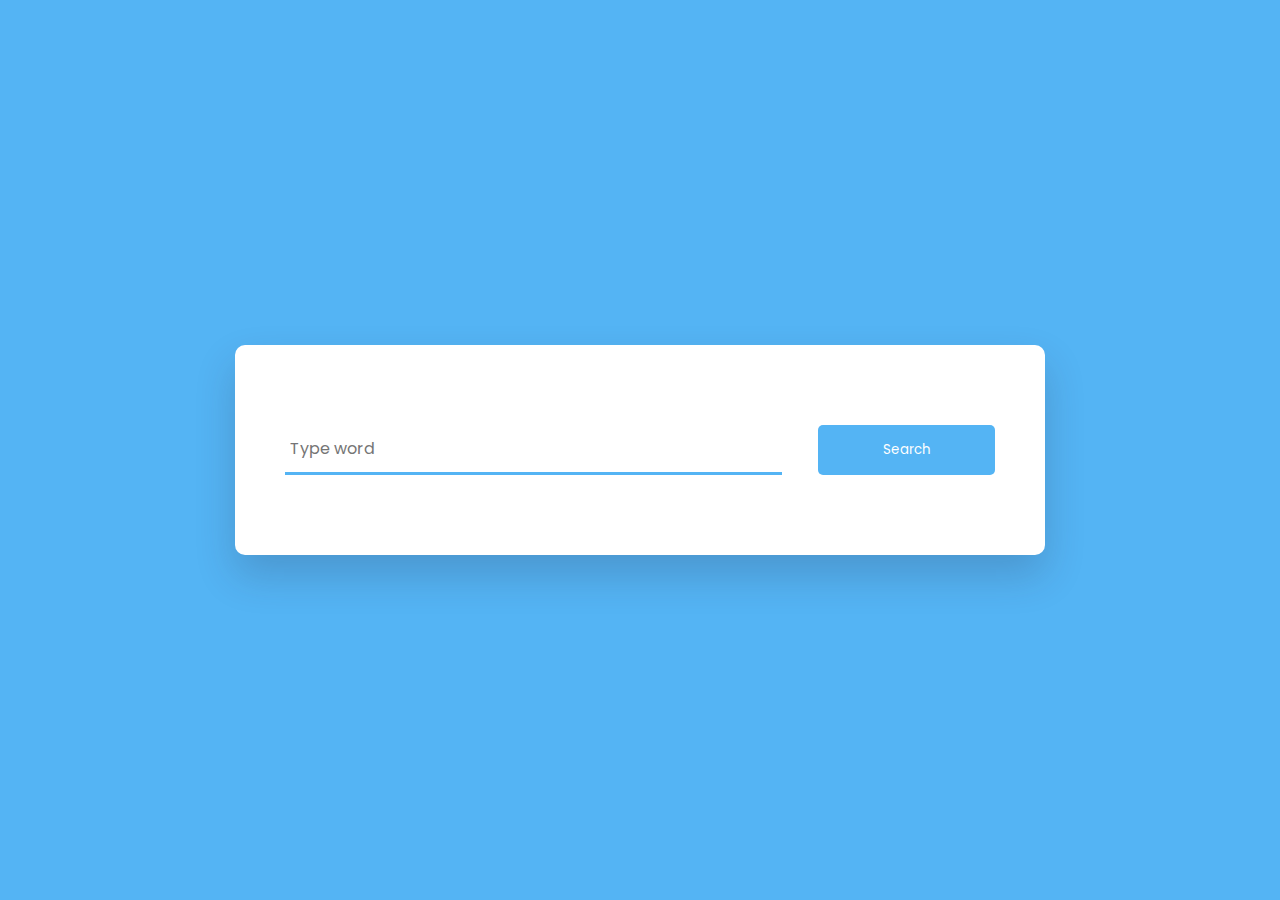
<file: Dictionary app/index.html>
<!DOCTYPE html>
<html lang="en">
<head>
    <meta charset="UTF-8">
    <meta name="viewport" content="width=device-width, initial-scale=1.0">
    <title>Dictionary</title>
    <link rel="stylesheet" href="https://cdnjs.cloudflare.com/ajax/libs/font-awesome/6.5.2/css/all.min.css">
    <link rel="stylesheet" href="style.css">
</head>
<body>
    <audio src="" id="sound"></audio>
    <div class="container">
        <div class="search-box">
            <input type="text" placeholder="Type word" id="inp-word">
            <button id="search-btn">Search</button>
        </div>
        <div class="result" id="result">
            
        </div>
    </div>
</body>
<script src="app.js"></script>
</html>
</file>
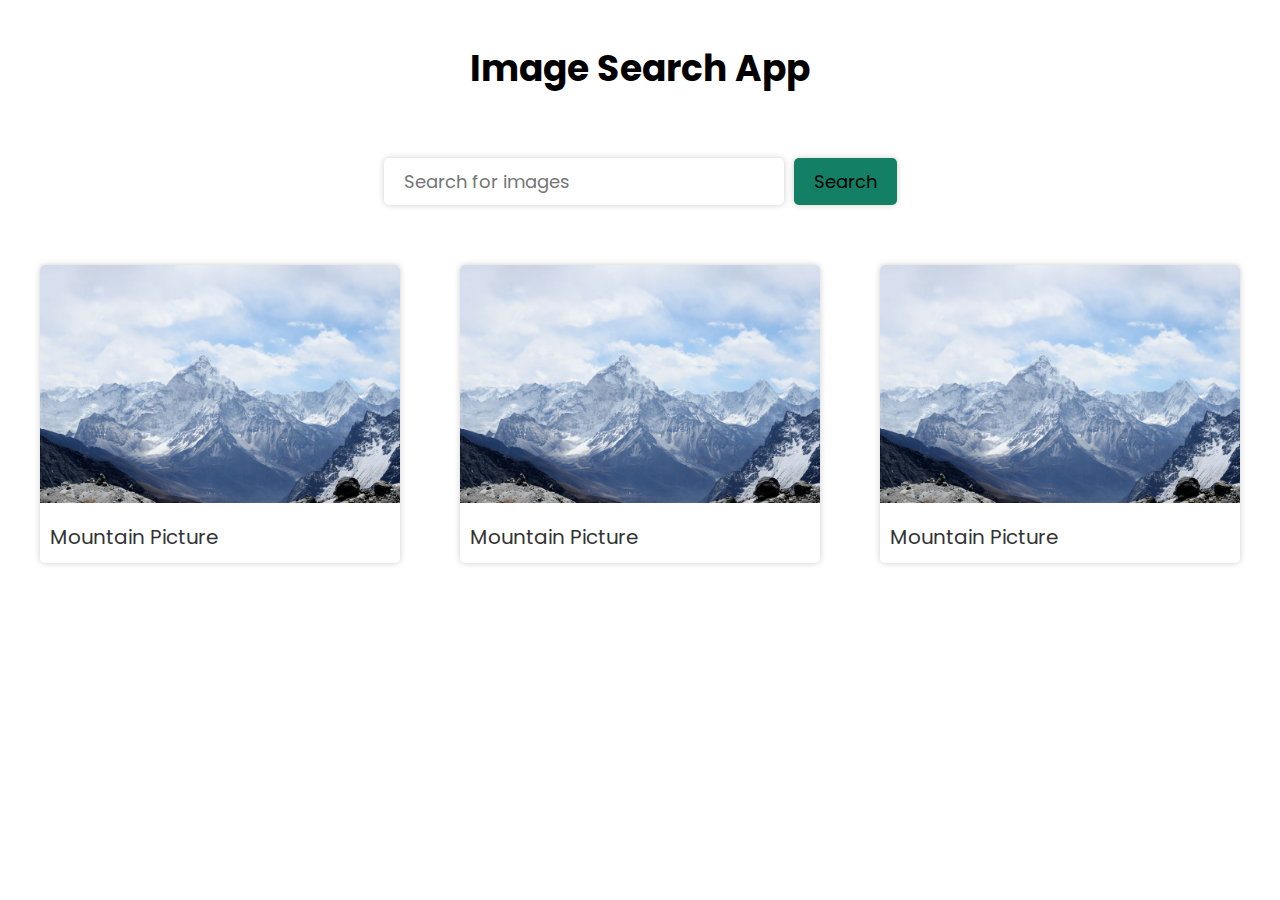
<file: image search app/index.html>
<!DOCTYPE html>
<html lang="en">
<head>
    <meta charset="UTF-8">
    <meta name="viewport" content="width=device-width, initial-scale=1.0">
    <title>Image Search App</title>
    <link rel="stylesheet" href="style.css">
</head>
<body>
    <h1>Image Search App</h1>
    <form action="">
        <input type="search" id="search-input" placeholder="Search for images">
        <button id="search-button">Search</button>
    </form>
    <div class="search-results">
        <div class="search-result">
            <img src="rohit-tandon-9wg5jCEPBsw-unsplash.jpg" alt="Mountain picture">
            <a href="rohit-tandon-9wg5jCEPBsw-unsplash.jpg" target="_blank">Mountain picture</a>
        </div>
        <div class="search-result">
            <img src="rohit-tandon-9wg5jCEPBsw-unsplash.jpg" alt="Mountain picture">
            <a href="rohit-tandon-9wg5jCEPBsw-unsplash.jpg" target="_blank">Mountain picture</a>
        </div>
        <div class="search-result">
            <img src="rohit-tandon-9wg5jCEPBsw-unsplash.jpg" alt="Mountain picture">
            <a href="rohit-tandon-9wg5jCEPBsw-unsplash.jpg" target="_blank">Mountain picture</a>
        </div>
    </div>
    <button id="show-more-button">Show More</button>
</body>
<script src="app.js"></script>
</html>
</file>
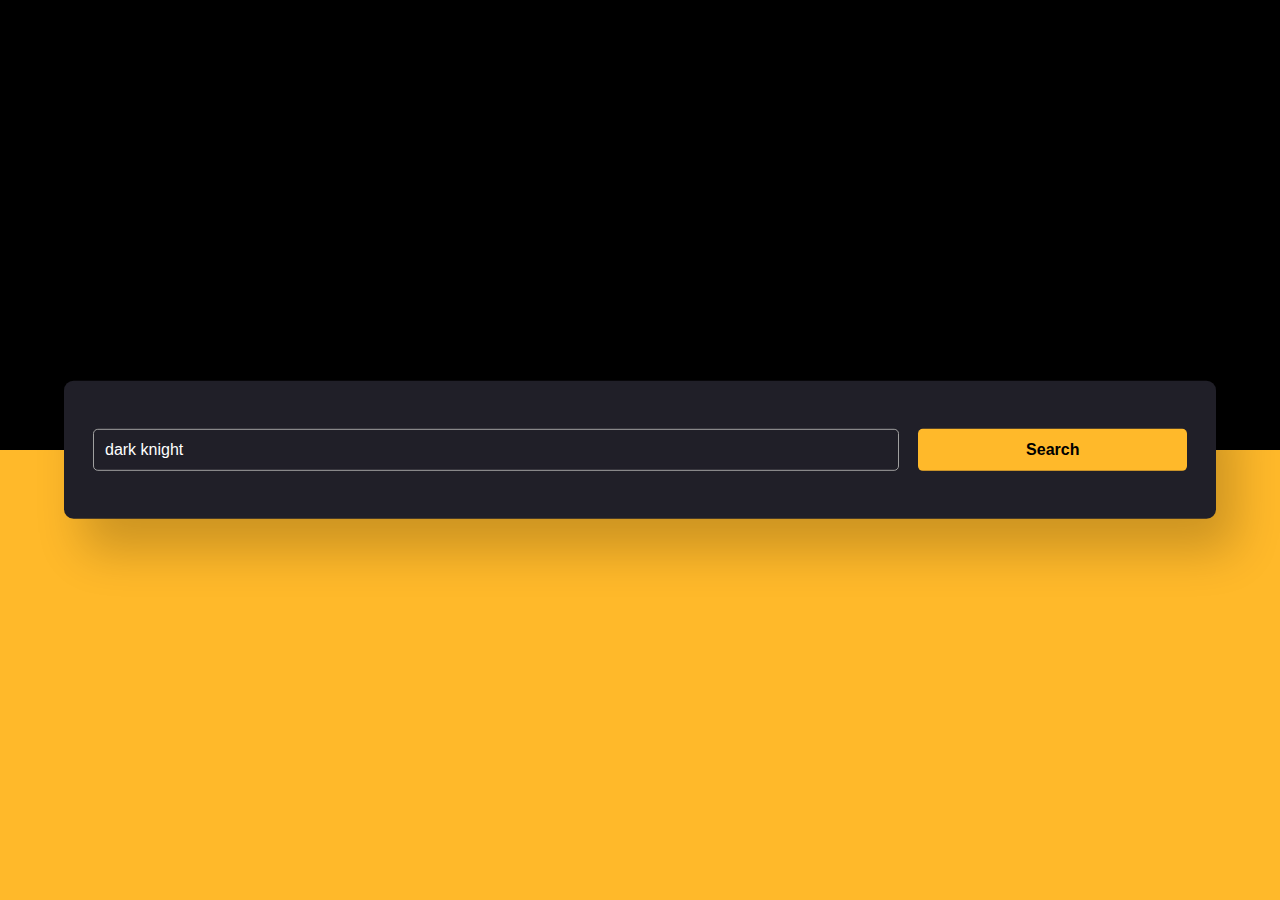
<file: Movie App/index.html>
<!DOCTYPE html>
<html lang="en">
<head>
    <meta charset="UTF-8">
    <meta name="viewport" content="width=device-width, initial-scale=1.0">
    <title>Movie App</title>
    <link rel="stylesheet" href="style.css">
</head>
<body>
    <div class="container">
        <div class="search-container">
            <input type="text" placeholder="Enter movie name here....." id="movie-name" value="dark knight">
            <button id="search-btn">Search</button>
        </div>
        <div id="result"></div>
    </div>
    
    <script src="script.js"></script>
</body>
</html>
</file>
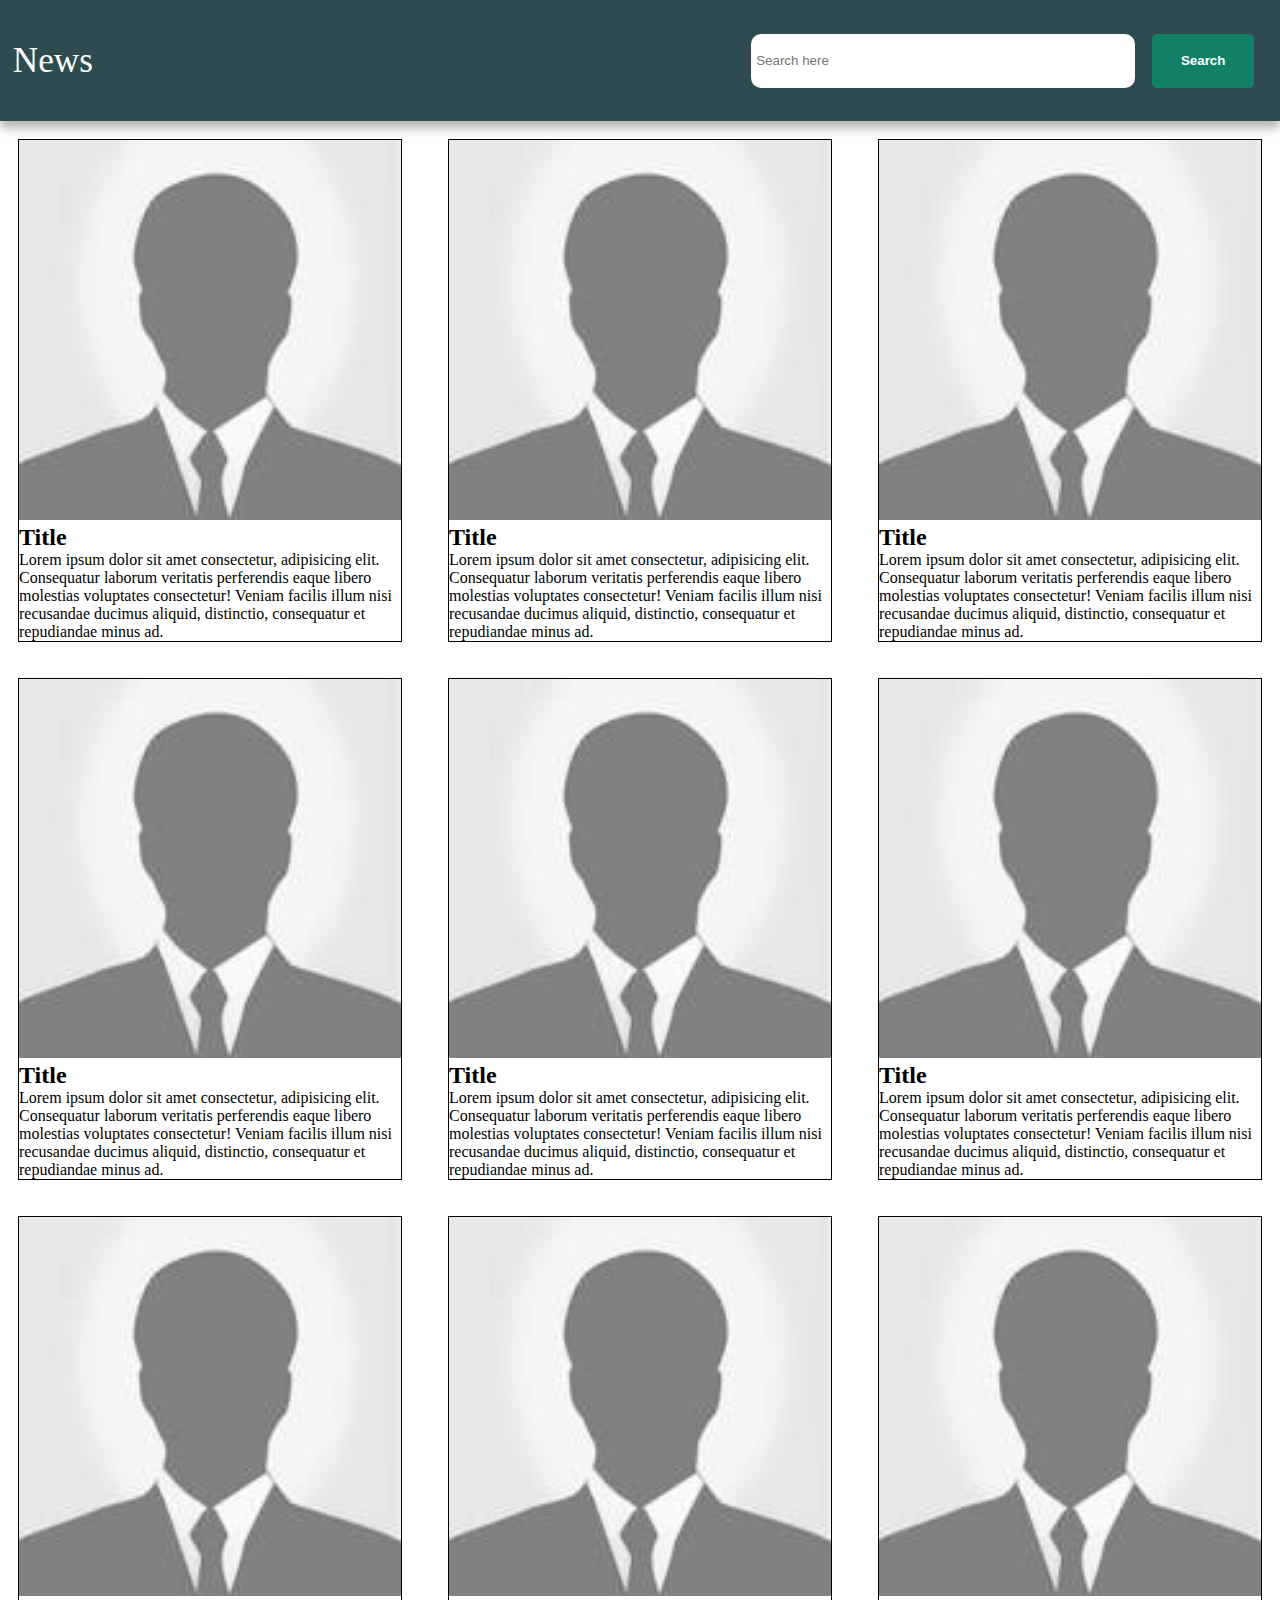
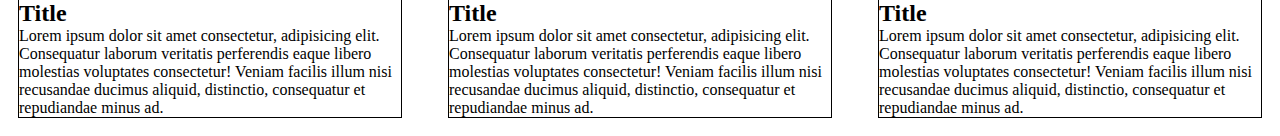
<file: news search/index.html>
<!DOCTYPE html>
<html lang="en">
<head>
    <meta charset="UTF-8">
    <meta name="viewport" content="width=device-width, initial-scale=1.0">
    <title>News API</title>
    <link rel="stylesheet" href="style.css">
</head>
<body>

    <nav>
        <div class="navbar">
        <a class="logo" href="index.html">News</a>
        <div class="search-container">
            <input type="text" placeholder="Search here" id="search-input">
            <button id="search-button">Search</button>
    </nav>
    <div class="blog-container">
        <div class="blog-card">
            <img src="[data-uri]" alt="">
            <h2>Title</h2>
            <p>Lorem ipsum dolor sit amet consectetur, adipisicing elit. Consequatur laborum veritatis perferendis eaque libero molestias voluptates consectetur! Veniam facilis illum nisi recusandae ducimus aliquid, distinctio, consequatur et repudiandae minus ad.</p>
        </div>
        <div class="blog-card">
            <img src="[data-uri]" alt="">
            <h2>Title</h2>
            <p>Lorem ipsum dolor sit amet consectetur, adipisicing elit. Consequatur laborum veritatis perferendis eaque libero molestias voluptates consectetur! Veniam facilis illum nisi recusandae ducimus aliquid, distinctio, consequatur et repudiandae minus ad.</p>
        </div>
        <div class="blog-card">
            <img src="[data-uri]" alt="">
            <h2>Title</h2>
            <p>Lorem ipsum dolor sit amet consectetur, adipisicing elit. Consequatur laborum veritatis perferendis eaque libero molestias voluptates consectetur! Veniam facilis illum nisi recusandae ducimus aliquid, distinctio, consequatur et repudiandae minus ad.</p>
        </div>
        <div class="blog-card">
            <img src="[data-uri]" alt="">
            <h2>Title</h2>
            <p>Lorem ipsum dolor sit amet consectetur, adipisicing elit. Consequatur laborum veritatis perferendis eaque libero molestias voluptates consectetur! Veniam facilis illum nisi recusandae ducimus aliquid, distinctio, consequatur et repudiandae minus ad.</p>
        </div>
        <div class="blog-card">
            <img src="[data-uri]" alt="">
            <h2>Title</h2>
            <p>Lorem ipsum dolor sit amet consectetur, adipisicing elit. Consequatur laborum veritatis perferendis eaque libero molestias voluptates consectetur! Veniam facilis illum nisi recusandae ducimus aliquid, distinctio, consequatur et repudiandae minus ad.</p>
        </div>
        <div class="blog-card">
            <img src="[data-uri]" alt="">
            <h2>Title</h2>
            <p>Lorem ipsum dolor sit amet consectetur, adipisicing elit. Consequatur laborum veritatis perferendis eaque libero molestias voluptates consectetur! Veniam facilis illum nisi recusandae ducimus aliquid, distinctio, consequatur et repudiandae minus ad.</p>
        </div>
        <div class="blog-card">
            <img src="[data-uri]" alt="">
            <h2>Title</h2>
            <p>Lorem ipsum dolor sit amet consectetur, adipisicing elit. Consequatur laborum veritatis perferendis eaque libero molestias voluptates consectetur! Veniam facilis illum nisi recusandae ducimus aliquid, distinctio, consequatur et repudiandae minus ad.</p>
        </div>
        <div class="blog-card">
            <img src="[data-uri]" alt="">
            <h2>Title</h2>
            <p>Lorem ipsum dolor sit amet consectetur, adipisicing elit. Consequatur laborum veritatis perferendis eaque libero molestias voluptates consectetur! Veniam facilis illum nisi recusandae ducimus aliquid, distinctio, consequatur et repudiandae minus ad.</p>
        </div>
        <div class="blog-card">
            <img src="[data-uri]" alt="">
            <h2>Title</h2>
            <p>Lorem ipsum dolor sit amet consectetur, adipisicing elit. Consequatur laborum veritatis perferendis eaque libero molestias voluptates consectetur! Veniam facilis illum nisi recusandae ducimus aliquid, distinctio, consequatur et repudiandae minus ad.</p>
        </div>
    </div>
    
    
    <script src="app.js"></script>
</body>
</html>
</file>
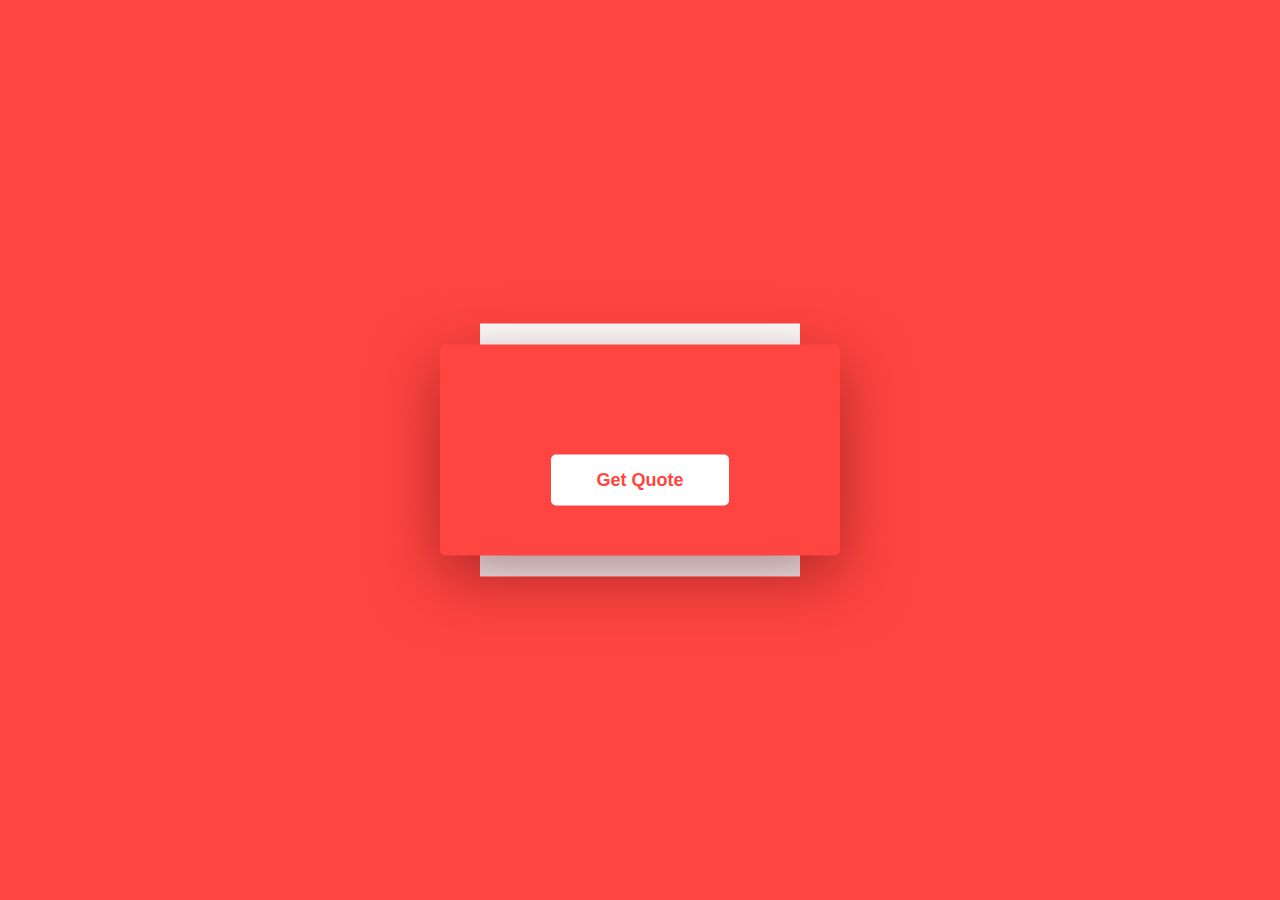
<file: random quotes/index.html>
<!DOCTYPE html>
<html lang="en">
<head>
    <meta charset="UTF-8">
    <meta name="viewport" content="width=device-width, initial-scale=1.0">
    <title>Quotes</title>
    <link rel="stylesheet" href="style.css">
</head>
<body>
    <div class="wrapper">
        <div class="container">
            <p id="quote"></p>
            <h3 id="author"></h3>
            <button id="btn">Get Quote </button>
        </div>
    </div>
    <script src="script.js"></script>
</body>
</html>
</file>
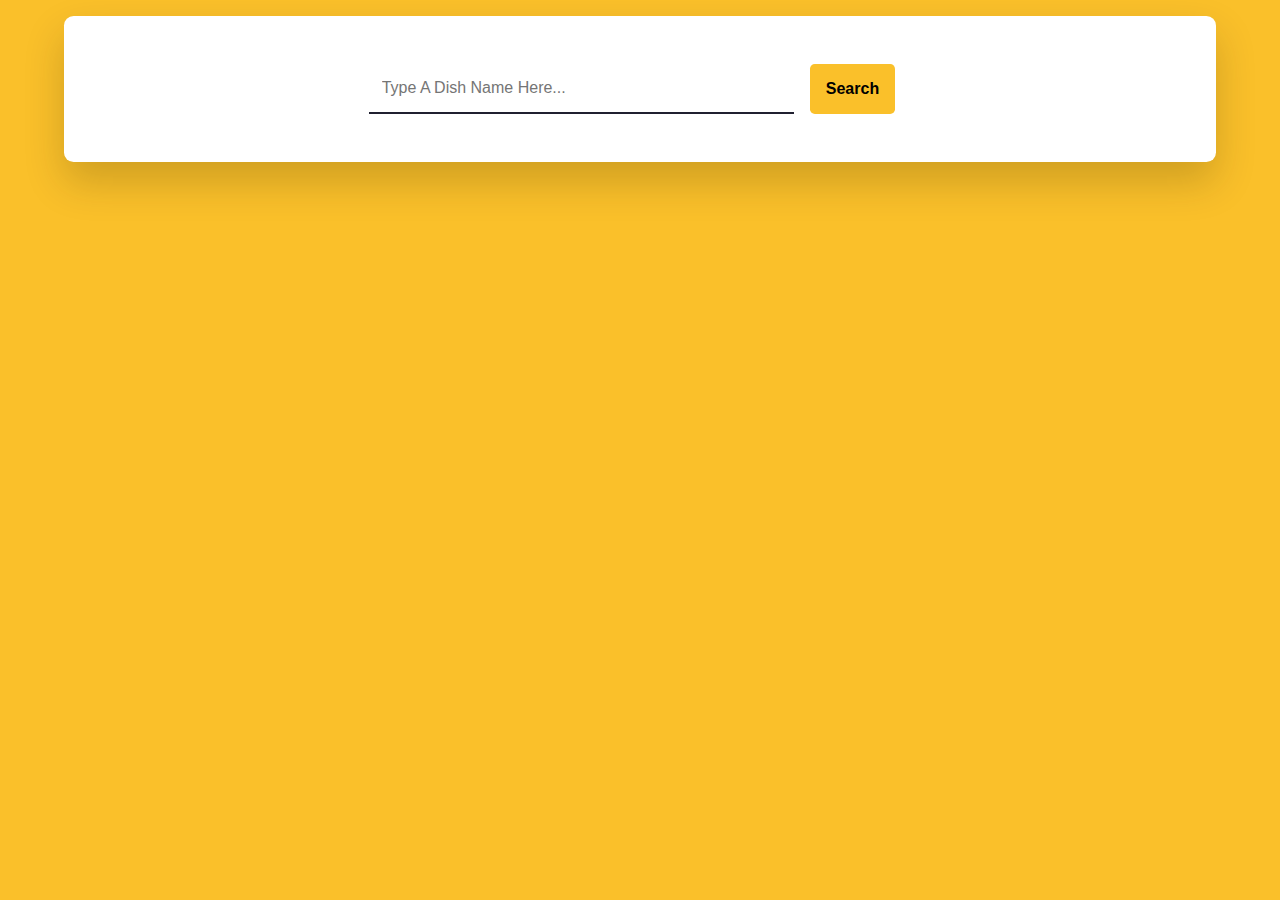
<file: Recipe App/index.html>
<!DOCTYPE html>
<html lang="en">
<head>
    <meta charset="UTF-8">
    <meta name="viewport" content="width=device-width, initial-scale=1.0">
    <title>Recipe App</title>
    <link rel="stylesheet" href="style.css">
</head>
<body>
    
    <div class="container">
        <div class="search-container">
            <input type="text" placeholder="Type A Dish Name Here..." id="user-inp">
            <button id="search-btn">Search</button>
        </div>
        <div id="result">
            
        </div>
    </div>

    <script src="app.js"></script>
</body>
</html>
</file>
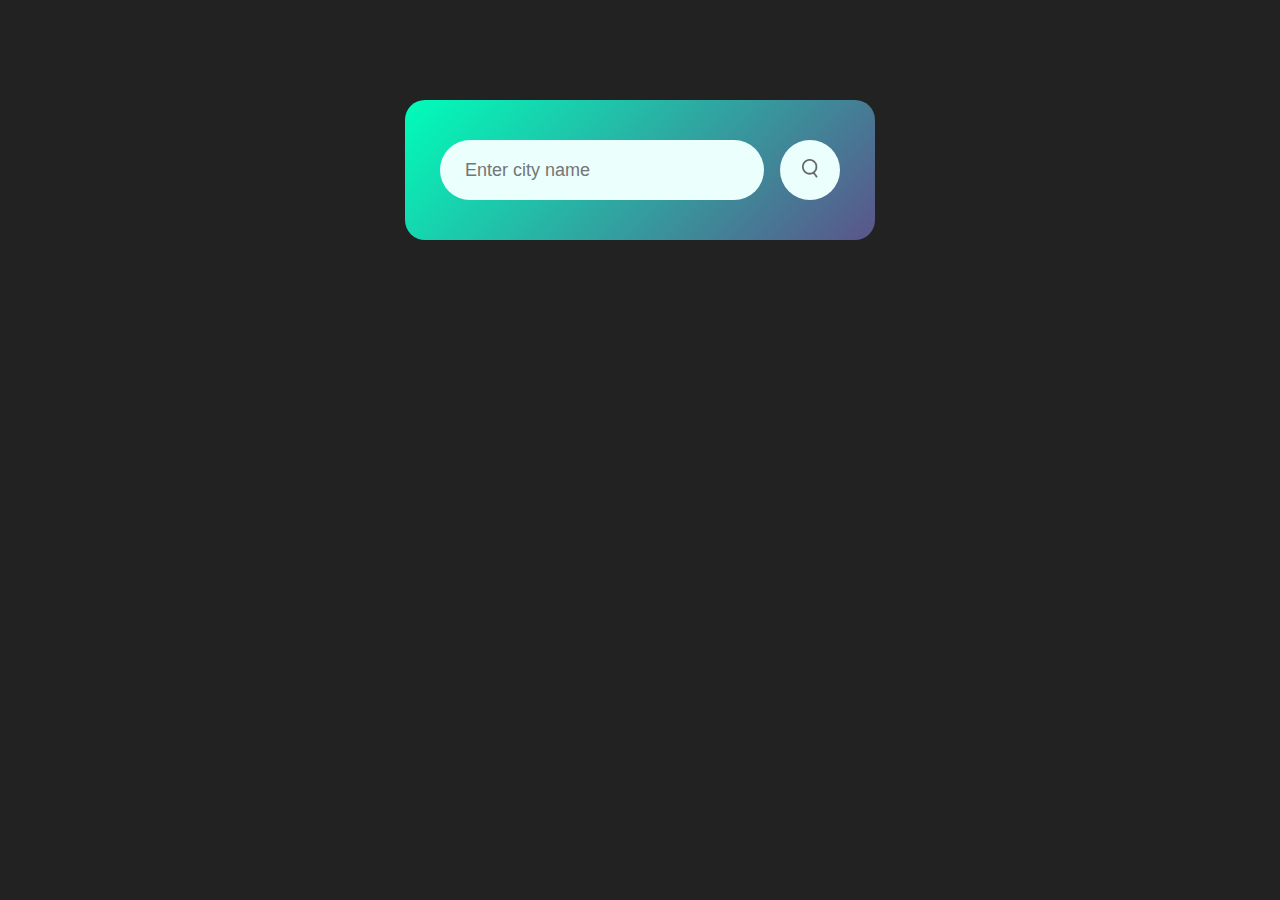
<file: weatherApp/index.html>
<!DOCTYPE html>
<html lang="en">
<head>
    <meta charset="UTF-8">
    <meta name="viewport" content="width=device-width, initial-scale=1.0">
    <title>Weather Application</title>
    <link rel="stylesheet" href="style.css">
</head>
<body>
    <div class="card">
        <div class="search">
            <input type="text" placeholder="Enter city name" spellcheck="false">
            <button><img src="images/search.png" alt=""></button>
        </div>
        <div class="error">
            <p>Invalid city name</p>
        </div>
        <div class="weather">
            <img src="images/rain.png" alt="" class="weather-icon">
            <h1 class="temp">22°C</h1>
            <h2 class="city">New York</h2>
            <div class="details">
                <div class="col">
                    <img src="images/humidity.png" alt="">
                    <div>
                        <p class="humidity">
                            50%
                        </p>
                        <p>Humidity</p>
                    </div>
                </div>
                <div class="col">
                    <img src="images/wind.png" alt="">
                    <div>
                        <p class="wind">
                            15km/h
                        </p>
                        <p>Wind speed</p>
                    </div>
                </div>
            </div>
        </div>
    </div>
    
</body>
<script>
    const apiKey = "f589d29f20d134a4e5cabda79128667a";
    const apiUrl = "https://api.openweathermap.org/data/2.5/weather?&units=metric&q=";
    const searchBox = document.querySelector('.search input');
    const searchBtn = document.querySelector('.search button');
    const weatherIcon = document.querySelector(".weather-icon");

    async function checkWeather(city){
        const response = await fetch(apiUrl+city+`&appid=${apiKey}`);
        if (response.status==404) {
            document.querySelector('.error').style.display="block";
            document.querySelector('.weather').style.display="none";
        }else{
        let data = await response.json();


        // console.log(data);
        document.querySelector('.city').textContent=data.name;
        document.querySelector('.temp').textContent=Math.floor(data.main.temp)+"°C";
        document.querySelector('.humidity').textContent=data.main.humidity+"%";
        document.querySelector('.wind').textContent=data.wind.speed+" km/h";
        if(data.weather[0].main == "Clouds"){
            weatherIcon.src = "images/clouds.png";
        }else if(data.weather[0].main == "Clear"){
            weatherIcon.src = "images/clear.png";
        }else if(data.weather[0].main == "Rain"){
            weatherIcon.src = "images/rain.png";
        }else if(data.weather[0].main == "Drizzle"){
            weatherIcon.src = "images/drizzle.png";
        }else if(data.weather[0].main == "Mist"){
            weatherIcon.src = "images/mist.png";
        }
        document.querySelector('.weather').style.display="block";
        }
    }

    searchBtn.addEventListener("click",()=>{
        checkWeather(searchBox.value);
    })
    
</script>
</html>
</file>
<file: Dictionary app/style.css>
@import url('https://fonts.googleapis.com/css2?family=Poppins:ital,wght@0,100;0,200;0,300;0,400;0,500;0,600;0,700;0,800;0,900;1,100;1,200;1,300;1,400;1,500;1,600;1,700;1,800;1,900&display=swap');
*{
    padding: 0;
    margin: 0;
    box-sizing: border-box;
    font-family: "Poppins", sans-serif;
}
body{
    background-color: rgb(84, 180, 244);
}
.container{
    background-color: #ffffff;
    width: 90vmin;
    position: absolute;
    transform: translate(-50%,-50%);
    top: 50%;
    left: 50%;
    padding: 80px 50px;
    border-radius: 10px;
    box-shadow: 0 20px 40px rgba(38, 33, 61, 0.2);
}
.search-box{
    width: 100%;
    display: flex;
    justify-content: space-between;
}
.search-box input{
    padding: 5px;
    width: 70%;
    border: none;
    outline: none;
    border-bottom: 3px solid  rgb(84, 180, 244);
    font-size: 16px;
}
.search-box button{
    padding: 15px 0;
    width: 25%;
    background-color:  rgb(84, 180, 244);
    border: none;
    outline: none;
    color: #ffffff;
    border-radius: 5px;
    cursor: pointer;
    transition: transform 0.5s;
}
.search-box button:hover{
    transform: scale(1.05,1.05);
}
.result{
    position: relative;
}
.result h3{
    font-size: 30px;
    color: #1f194c;
}
.result .word{
    display: flex;
    justify-content: space-between;
    margin-top: 80px;
}
.result button{
    background-color: transparent;
    /* color: rgb(84, 180, 244); */
    border: none;
    outline: none;
    font-size: 18px;
}
.result button:hover{
    color: rgb(84, 180, 244);
}
.result .details{
    display: flex;
    gap: 10px;
    color: #b3b6d4;
    margin: 5px 0 20px 0;
    font-size: 14px;
}
.word-meaning{
    color: #575a7b;
    font-style: italic;
}
.word-example{
    color: #575a7b;
    font-style: italic;
    border-left: 5px solid rgb(84, 180, 244);
    padding: 20px;
    margin-top: 30px;

}
</file>
<file: image search app/style.css>
@import url('https://fonts.googleapis.com/css2?family=Poppins:wght@100;200;300;400;500;600;700&display=swap');
*{
    margin: 0;
    padding: 0;
    box-sizing: border-box;
    font-family: 'Poppins',sans-serif;
}
body{
    line-height: 1.6;
}
h1{
    font-size: 36px;
    font-weight: bold;
    text-align: center;
    margin: 40px 0 60px 0;
}
form{
    display: flex;
    justify-content: center;
    align-items: center;
    margin-bottom: 60px;
}
#search-input{
    width: 60%;
    max-width: 400px;
    padding: 10px 20px;
    border: none;
    box-shadow: 0 0 6px rgba(0, 0, 0, 0.2);
    border-radius: 5px;
    font-size: 18px;
    color: #333;
}
#search-button{
    padding: 10px 20px;
    background-color: #138065;
    columns: #fff;
    border: none;
    font-size: 18px;
    box-shadow: 0 0 6px rgba(0, 0, 0, 0.2);
    cursor: pointer;
    border-radius:5px ;
    margin-left: 10px;
}
.search-results{
    display: flex;
    justify-content: space-between;
    flex-wrap: wrap;
    max-width: 1200px;
    margin: 0 auto;
}
.search-result{
    margin-bottom: 60px;
    width: 30%;
    height: 100%;
    border-radius: 5px;
    box-shadow: 0 0 6px rgba(0, 0, 0, 0.2);
    overflow: hidden;
}
.search-result img{
    width: 100%;
    height: 100%;
    background-size: cover;
}
.search-result{
    transition: transform 1s;

}
.search-result:hover{
    transform: scale(1.03,1.03);
}
.search-result a{
    font-size: 20px;
    text-decoration: none;
    color: #333;
    display: block;
    padding: 10px;
    text-transform: capitalize;
}
#show-more-button{
    background-color: #008cba;
    font-size: 18px;
    border: none;
    color: #fff;
    padding: 10px 20px;
    text-align: center;
    display: block;
    margin: 30px auto;
    border-radius: 5px;
    cursor: pointer;
    display: none;
}
@media  screen and (max-width:770px) {
    .search-results{
        padding: 20px;
    }
    .search-result{
        width: 45%;
    }
}
@media screen and (max-width:480px){
    .search-result{
        width: 100%;
    }
}
</file>
<file: Movie App/style.css>
*{
    padding: 0;
    margin: 0;
    box-sizing: border-box;
}
body{
    height: 100vh;
    background: linear-gradient(#000000 50%, #ffb92a 50%);
}
.container{
    font-size: 16px;
    width: 90vw;
    max-width: 90vw;
    padding: 3em 1.8em;
    background-color: #201f28;
    position: absolute;
    transform: translate(-50%,-50%);
    top: 50%;
    left: 50%;
    border-radius: 0.6em;
    box-shadow: 1.2em 2em 3em rgba(0, 0, 0, 0.2);
}

.search-container{
    display: grid;
    grid-template-columns: 9fr 3fr;
    gap: 1.2em;
}
.search-container input,#search-btn{
    font-size: 1em;
    outline: none;
    border-radius: 0.3em;
}
.search-container input{
    background-color: transparent;
    border: 1px solid #a0a0a0;
    padding: 0.7em;
    color: #ffffff;
}
.search-container input:focus{
    border-color: #ffffff;
}
#search-btn{
    background-color: #ffb92a;
    border: none;
    cursor: pointer;
    font-weight: 800;
}
#search-btn:hover{
    background-color: rgb(191, 198, 51);
}
#result{
    color: #ffffff;
}
.info{
    position: relative;
    display: grid;
    grid-template-columns: 4fr 8fr;
    align-items: center;
    margin-top: 1.2em;
}
.poster{
    width: 50%;

}
h2{
    text-align: center;
    font-size: 1.5em;
    font-weight: 600;
    letter-spacing: 0.06em;
}
.rating{
    display: flex;
    align-items: center;
    justify-content: center;
    gap: 0.6em;
    margin: 0.6em 0 0.9em 0;
}
.rating img{
    width: 1.2em;
}
.rating h4{
    display: inline-block;
    font-size: 1.1em;
    font-weight: 500;
}
.details{
    display: flex;
    font-size: 0.95em;
    gap: 1em;
    justify-content: center;
    color: #a0a0a0;
    margin: 0.6em 0;
    font-weight: 300;
    padding: 20px;
}
.genre{
    display: flex;
    justify-content: space-around;
}
.genre div{
    border:1px solid #a0a0a0;
    font-size: 0.75em;
    padding: 0.4em 1.6em;
    border-radius: 0.4em;
    font-weight: 300;
}
h3{
    font-weight:500;
    margin-top: 1.2em;
}
p{
    font-size: 0.9em;
    line-height: 1.8em;
    text-align: justify;
    font-weight: 300;
    color: #a0a0a0;
}
.msg{
    text-align: center;
}
@media screen and (max-width: 600px) {
    .container{
        font-size: 14px;
    }
    .info{
        grid-template-columns: 1fr;
    }
    .poster{
        margin: auto;
        width: auto;
        max-height: 10.8em;
    }
}
</file>
<file: news search/style.css>
*{
    margin: 0;
    padding: 0;
    box-sizing: border-box;
}
.navbar{
    display: flex;
    align-items: center;
    justify-content: space-between;
    padding: 1.3rem 0;
}
nav{
    background-color: #2E4C4F;
    box-shadow: 0 7px 10px rgba(0, 0, 0, 0.3);
    padding: 1vw;
}
.logo{
    color: white;
    text-decoration: none;
    font-size: 2.2rem;
}
#search-input:focus{
    outline: none;
}
#search-input{
    min-width: 30vw;
    height: 6vh;
    border-radius: 10px;
    border: none;
    padding: 5px;

}
#search-button{
    background-color: #128066;
    height: 6vh;
    min-width: 8vw;
    color: white;
    font-weight: 600;
    border-radius: 5px;
    border: none;
    margin: 0 1vw;
    transition: scale all 2s;
}
#search-button:hover{
    transform: scale(1.1,1.1);
}
.blog-container{
    display: flex;
    align-items: center;
    justify-content: space-between;
    flex-wrap: wrap;
    position: relative;
    min-width: 90vw;
    /* min-height: 60vh; */
}
.blog-container .blog-card{
    height: 100%;
    width: 30%;
    margin: 2vh;
    object-fit: cover;
    border: 1px solid black;
}
.blog-container .blog-card img{
    width: 100%;
    /* height: 100%; */
}
.blog-card:hover{
    box-shadow: 0 7px 10px rgba(0, 0, 0, 0.3);
    cursor: pointer;
}
@media screen and (max-width:600px) {
    .blog-container{
        flex-direction: column;
        width: 100%;
    }
    .blog-container .blog-card{
        width: 50%;
    }
}
</file>
<file: random quotes/style.css>
*{
    padding: 0;
    margin: 0;
    box-sizing: border-box;
    font-family: 'Poppins',sans-serif;
}
body{
    background-color: #FF4540;
}
.wrapper{
    width: 400px;
    position: absolute;
    transform: translate(-50%,-50%);
    top: 50%;
    left: 50%;
}
.container{
    width: 100%;
    background-color: #FF4540;
    padding: 50px 40px;
    box-shadow: 0 20px 65px rgba(87, 11, 16, 0.5);
    position: relative;
    border-radius: 5px;
    text-align: center;
}
.container::after{
    content: "";
    position: absolute;
    width: 80%;
    height: 120%;
    background-color: #ffffff;
    z-index: -1;
    top: -10%;
    left: 10%;
}
.container p{
    color: #fdd8d8;
    line-height: 2;
    font-size: 18px;
}
.container h3{
    color: #ffffff;
    margin: 20px 0 60px 0;
    font-weight: 600;
    text-transform: capitalize;

}
.container button{
    background-color: #ffffff;
    border: none;
    padding: 15px 45px;
    border-radius: 5px;
    font-size: 18px;
    font-weight: 600;
    color: #FF4540;
    cursor: pointer;
}
</file>
<file: Recipe App/style.css>
*{
    padding: 0;
    margin: 0;
    box-sizing: border-box;
    font-family: "Poppins",sans-serif;
}
body{
    background-color: #FAC02A;
}
.container{
    background-color: #ffffff;
    font-size: 16px;
    padding: 3em 2.8em;
    width: 90vw;
    position: absolute;
    transform: translateX(-50%);
    left: 50%;
    top: 1em;
    border-radius: 0.6em;
    box-shadow: 0 1.2em 2.5em rgba(42, 32, 0,0.2);
}
.search-container{
    width: 100%;
    display: flex;
    justify-content: center;
}
.search-container input{
    flex-basis: 40%;
    padding: 1vh 1vw;
    font-size: 1em;
    border: none;
    outline: none;
    border-bottom: 2px solid #202030;
}
.search-container #search-btn{
    margin:0 1rem;
    font-size: 1em;
    background-color: #FAC02A;
    border: none;
    font-weight: 600;
    border-radius: 0.3em;
    padding: 1rem;
}
img{
    display: block;
    width: 50%;
    margin: 2.5em auto;
}
.details{
    background-color: #FAC02A;
    position: relative;
    margin: -4.3em 0 0 0    ;
    text-align: center;
    padding: 0.6em 0;

}
.details h1{
    font-size: 1.2em;
    font-weight: 600;
}
.details h4{
    font-size: 1em;
    font-weight: 400;
}
#show-recipe{
    font-size: 1em;
    position: relative;
    left: 75%;
    padding: 0.9em 0.6em;
    background-color: #FAC02A;
    border: none;
    top: 1.5em;
    border-radius: 0.3em;
    font-weight: 600;
}
#recipe {
    position: absolute;
    background-color: #ffffff;
    min-height: 100%;
    width: 100%;
    top: 0;
    left: 0;
    z-index: 2;
    border-radius: 0.6em;
    display: none;
}
#recipe pre{
    white-space: pre-wrap;
    word-wrap: break-word;
    padding: 2.5em 1.2em 1.2em 1.2em;
}
#hide-recipe{
    font-size: 1em;
    position: relative;
    width: 1.8em;
    height: 1.8em;
    background-color: #FAC02A;
    border: none;
    top: 1.2em;
    left: 90%;
    border-radius: 0.3em;

}
#search-btn{
    cursor: pointer;
    transition: transform 0.5s;
}
#search-btn:hover{
    transform: scale(1.05,1.05);
}
ul{
    font-size: 1em;
    position: relative;
    display: grid;
    grid-template-columns: auto auto;
    gap: 0.8em 1.1em;
    padding: 1.2em 0 0 1.2em;
}
@media  screen and (max-width:500px) {
    .container{
        font-size: 14px;
    }
}
.unavailable{
    color: red;
    width: 80%;
    margin: auto;
    position: relative;
    top: 2rem;
    padding:0 40% 2rem;
    font-weight: 600;
    font-size: 1.2em;
}
</file>
<file: weatherApp/style.css>
*{
    margin:0;
    padding:0;
    box-sizing: border-box;
}
body{
    background: #222;
}
.card{
    width:90%;
    max-width: 470px;
    background: linear-gradient(135deg,#00feba,#5b548a);
    color:#fff;
    margin: 100px auto 0;
    border-radius:20px;
    padding:40px 35px;
    text-align:center;
}
.search{
    width:100%;
    display:flex;
    align-items: center;
    justify-content: space-between;
}
.search input{
    border:0;
    outline:0;
    background:#ebfffc;
    color:#555;
    padding:10px 25px;
    height:60px;
    border-radius:30px;
    flex:1;
    margin-right:16px;
    font-size:18px;
}
.search button{
    border:0;
    outline:0;
    background:#ebfffc;
    border-radius: 50%;
    width: 60px;
    height: 60px;
    cursor: pointer;
}
.search button img{
    width: 16px;
}
.weather-icon{
    width: 170px;
    margin-top: 30px;
}
.weather h1{
    font-size: 80px;
    font-weight: 500;
}
.weather h2{
    font-size: 45px;
    font-weight: 400;
    margin-top: -10px;
}
.details{
    display: flex;
    align-items: center;
    justify-content: space-between;
    padding:0 20px;
    margin-top: 50px;
}
.col{
    display: flex;
    align-items: center;
    text-align: left;

}
.col img{
    width: 40px;
    margin-right: 10px;
}
.humidity, .wind{
    font-size: 28px;
    margin-top: -6px;
}
.weather{
    display: none;
}
.error{
    text-align: left;
    margin-left: 10px;
    font-size : 14px;
    margin-top: 10px;
    display: none;
}
</file>
